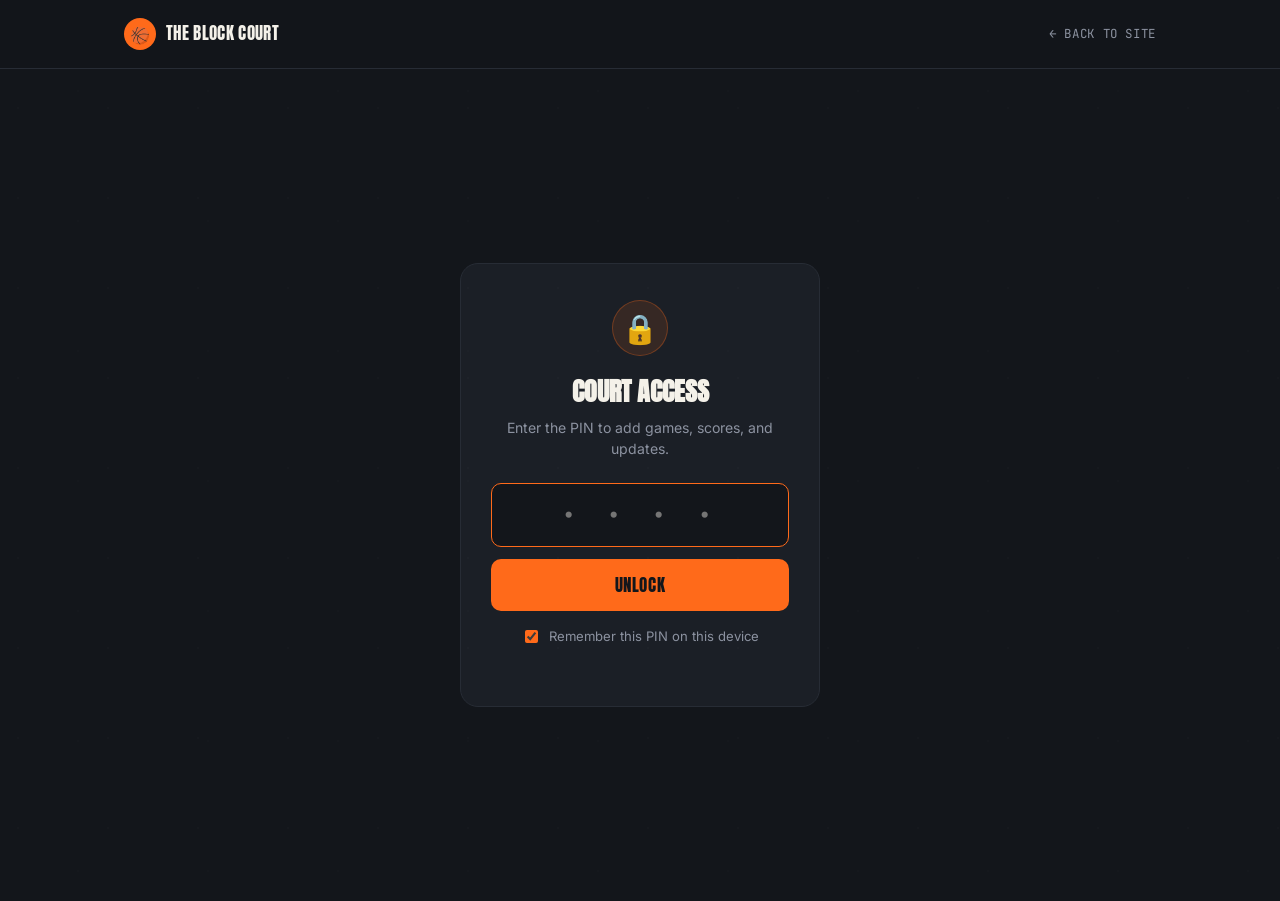
<file: admin.html>
<!DOCTYPE html>
<html lang="en">
<head>
<meta charset="UTF-8">
<meta name="viewport" content="width=device-width, initial-scale=1.0">
<title>Update The Block Court</title>
<meta name="robots" content="noindex">

<link rel="preconnect" href="https://fonts.googleapis.com">
<link rel="preconnect" href="https://fonts.gstatic.com" crossorigin>
<link href="https://fonts.googleapis.com/css2?family=Anton&family=Inter:wght@400;500;600;700&family=JetBrains+Mono:wght@500;700&display=swap" rel="stylesheet">

<link rel="stylesheet" href="style.css">
<link rel="stylesheet" href="admin.css">
</head>
<body class="admin-body">

<header class="site-header">
  <div class="wrap header-inner">
    <a href="index.html" class="brand">
      <span class="brand-mark">&#127936;</span>
      <span class="brand-text">THE BLOCK COURT</span>
    </a>
    <a href="index.html" class="back-link">&larr; Back to site</a>
  </div>
</header>

<!-- ===== PIN GATE — shown until correct PIN is entered ===== -->
<div id="pin-gate" class="pin-gate">
  <div class="pin-gate-card">
    <div class="pin-gate-icon">&#128274;</div>
    <h1 class="pin-gate-title">Court Access</h1>
    <p class="pin-gate-sub">Enter the PIN to add games, scores, and updates.</p>

    <form id="pin-gate-form" autocomplete="off">
      <input
        id="pin-gate-input"
        type="password"
        inputmode="numeric"
        pattern="[0-9]*"
        maxlength="12"
        placeholder="• • • •"
        aria-label="Admin PIN"
        autofocus
      >
      <button type="submit" class="pin-gate-submit">Unlock</button>
    </form>

    <label class="pin-remember">
      <input type="checkbox" id="pin-remember-check" checked>
      Remember this PIN on this device
    </label>

    <p id="pin-gate-error" class="pin-gate-error" aria-live="polite"></p>
  </div>
</div>

<!-- ===== ADMIN CONTENT — hidden until unlocked ===== -->
<main class="wrap admin-wrap hidden" id="admin-main">

  <div class="admin-head">
    <div>
      <h1 class="admin-title">Add an Update</h1>
      <p class="admin-sub">Fill this out, hit submit. The website updates on its own.</p>
    </div>
    <button id="lock-btn" class="lock-btn" type="button" title="Lock admin">&#128274; Lock</button>
  </div>

  <div class="admin-tabs" role="tablist" aria-label="Update type">
    <button class="admin-tab active" data-target="form-game">Add Game</button>
    <button class="admin-tab" data-target="form-result">Add Result</button>
    <button class="admin-tab" data-target="form-player">Add Player</button>
    <button class="admin-tab" data-target="form-news">Post Update</button>
  </div>

  <!-- ADD GAME -->
  <form id="form-game" class="admin-form" data-sheet="Schedule">
    <label>Date
      <input type="date" name="Date" required>
    </label>
    <label>Time
      <input type="time" name="Time" required>
    </label>
    <label>Team A
      <input type="text" name="TeamA" required>
    </label>
    <label>Team B
      <input type="text" name="TeamB" required>
    </label>
    <label>Location
      <input type="text" name="Location" value="Riverside Court">
    </label>
    <label>Notes <span class="optional">(optional)</span>
      <input type="text" name="Notes">
    </label>
    <button type="submit" class="admin-submit">Add Game</button>
    <p class="form-message" aria-live="polite"></p>
  </form>

  <!-- ADD RESULT -->
  <form id="form-result" class="admin-form hidden" data-sheet="Results">
    <label>Date
      <input type="date" name="Date" required>
    </label>
    <label>Team A
      <input type="text" name="TeamA" required>
    </label>
    <label>Score A
      <input type="number" name="ScoreA" min="0" required>
    </label>
    <label>Team B
      <input type="text" name="TeamB" required>
    </label>
    <label>Score B
      <input type="number" name="ScoreB" min="0" required>
    </label>
    <button type="submit" class="admin-submit">Add Result</button>
    <p class="form-message" aria-live="polite"></p>
  </form>

  <!-- ADD PLAYER -->
  <form id="form-player" class="admin-form hidden" data-sheet="Rosters">
    <label>Team
      <input type="text" name="Team" required>
    </label>
    <label>Player Name
      <input type="text" name="Player" required>
    </label>
    <label>Number <span class="optional">(optional)</span>
      <input type="text" name="Number">
    </label>
    <label>Position <span class="optional">(optional)</span>
      <input type="text" name="Position">
    </label>
    <button type="submit" class="admin-submit">Add Player</button>
    <p class="form-message" aria-live="polite"></p>
  </form>

  <!-- POST UPDATE -->
  <form id="form-news" class="admin-form hidden" data-sheet="Announcements">
    <label>Title
      <input type="text" name="Title" required>
    </label>
    <label>Message
      <textarea name="Message" rows="3" required></textarea>
    </label>
    <button type="submit" class="admin-submit">Post Update</button>
    <p class="form-message" aria-live="polite"></p>
  </form>

</main>

<script src="admin.js"></script>
</body>
</html>
</file>
<file: style.css>
/* =========================================================
   THE BLOCK COURT — stylesheet
   ========================================================= */

:root {
  --asphalt: #13161B;
  --asphalt-card: #1B1F26;
  --asphalt-card-2: #20242C;
  --ball-orange: #FF6A1A;
  --ball-orange-dim: #C9551A;
  --paint-yellow: #F4C430;
  --chalk: #F4F1E9;
  --chalk-dim: #8C92A0;
  --line: #272C35;
  --win: #4ADE80;
  --loss: #6B7280;

  --font-display: "Anton", sans-serif;
  --font-body: "Inter", sans-serif;
  --font-mono: "JetBrains Mono", monospace;

  --wrap: 1080px;
}

* { box-sizing: border-box; }

html { scroll-behavior: smooth; }

body {
  margin: 0;
  background: var(--asphalt);
  color: var(--chalk);
  font-family: var(--font-body);
  line-height: 1.5;
  -webkit-font-smoothing: antialiased;
}

/* subtle asphalt texture */
body::before {
  content: "";
  position: fixed;
  inset: 0;
  pointer-events: none;
  z-index: 0;
  background-image:
    radial-gradient(circle at 20% 20%, rgba(255,255,255,0.015) 1px, transparent 1px),
    radial-gradient(circle at 60% 70%, rgba(255,255,255,0.012) 1px, transparent 1px);
  background-size: 90px 90px, 130px 130px;
}

a { color: var(--ball-orange); text-decoration: none; }
a:hover { color: var(--paint-yellow); }

img { max-width: 100%; display: block; }

.wrap { max-width: var(--wrap); margin: 0 auto; padding: 0 24px; }

.skip-link {
  position: absolute;
  left: -9999px;
  top: 0;
  background: var(--ball-orange);
  color: var(--asphalt);
  padding: 10px 16px;
  z-index: 100;
  font-family: var(--font-mono);
  font-weight: 700;
}
.skip-link:focus { left: 16px; top: 16px; }

:focus-visible {
  outline: 2px solid var(--paint-yellow);
  outline-offset: 3px;
}

@media (prefers-reduced-motion: reduce) {
  *, *::before, *::after { animation-duration: 0.001ms !important; transition-duration: 0.001ms !important; }
}

/* ===== Header ===== */

.site-header {
  position: sticky;
  top: 0;
  z-index: 50;
  background: rgba(19, 22, 27, 0.88);
  backdrop-filter: blur(10px);
  border-bottom: 1px solid var(--line);
}

.header-inner {
  display: flex;
  align-items: center;
  justify-content: space-between;
  height: 68px;
}

.brand {
  display: flex;
  align-items: center;
  gap: 10px;
  color: var(--chalk);
  font-family: var(--font-display);
  letter-spacing: 0.02em;
  font-size: 1.05rem;
  text-transform: uppercase;
}
.brand:hover { color: var(--chalk); }
.brand-mark {
  display: inline-flex;
  width: 32px; height: 32px;
  align-items: center; justify-content: center;
  background: var(--ball-orange);
  color: var(--asphalt);
  border-radius: 50%;
  font-size: 1rem;
}

.main-nav { display: flex; gap: 28px; }
.main-nav a {
  color: var(--chalk-dim);
  font-family: var(--font-mono);
  font-size: 0.78rem;
  font-weight: 700;
  text-transform: uppercase;
  letter-spacing: 0.08em;
  position: relative;
  padding: 4px 0;
}
.main-nav a::after {
  content: "";
  position: absolute;
  left: 0; bottom: -2px;
  width: 0; height: 2px;
  background: var(--ball-orange);
  transition: width 0.18s ease;
}
.main-nav a:hover { color: var(--chalk); }
.main-nav a:hover::after { width: 100%; }

@media (max-width: 640px) {
  .main-nav { gap: 16px; }
  .main-nav a { font-size: 0.68rem; letter-spacing: 0.04em; }
  .brand-text { font-size: 0.85rem; }
}

/* ===== Hero ===== */

.hero {
  position: relative;
  padding: 56px 0 48px;
  overflow: hidden;
}

.hero-inner { position: relative; z-index: 1; }

.eyebrow {
  font-family: var(--font-mono);
  font-size: 0.78rem;
  font-weight: 700;
  text-transform: uppercase;
  letter-spacing: 0.14em;
  color: var(--ball-orange);
  margin: 0 0 12px;
}

.hero-title {
  font-family: var(--font-display);
  text-transform: uppercase;
  font-size: clamp(2.6rem, 8vw, 4.6rem);
  line-height: 0.96;
  letter-spacing: 0.01em;
  margin: 0 0 28px;
  max-width: 11ch;
}

/* ===== Next Up scoreboard card ===== */

.next-up-card {
  position: relative;
  background:
    linear-gradient(180deg, var(--asphalt-card-2), var(--asphalt-card));
  border: 1px solid var(--line);
  border-radius: 18px;
  padding: 28px 26px 26px;
  max-width: 620px;
  overflow: hidden;
}

/* court-arc watermark — signature element */
.next-up-card::after {
  content: "";
  position: absolute;
  right: -90px;
  bottom: -110px;
  width: 260px;
  height: 260px;
  border: 2px solid rgba(255, 106, 26, 0.14);
  border-radius: 50%;
  pointer-events: none;
}
.next-up-card::before {
  content: "";
  position: absolute;
  right: -10px;
  top: -10px;
  width: 3px;
  height: 70px;
  background: repeating-linear-gradient(
    180deg,
    rgba(244, 196, 48, 0.35) 0 6px,
    transparent 6px 12px
  );
  pointer-events: none;
}

.next-up-top {
  display: flex;
  align-items: center;
  justify-content: space-between;
  margin-bottom: 16px;
}

.next-up-when {
  font-family: var(--font-mono);
  font-size: 0.82rem;
  font-weight: 500;
  color: var(--chalk-dim);
  text-transform: uppercase;
  letter-spacing: 0.04em;
}

.next-up-countdown {
  font-family: var(--font-mono);
  font-size: 0.74rem;
  font-weight: 700;
  text-transform: uppercase;
  letter-spacing: 0.08em;
  background: var(--ball-orange);
  color: var(--asphalt);
  padding: 5px 11px;
  border-radius: 999px;
}

.next-up-matchup {
  font-family: var(--font-display);
  text-transform: uppercase;
  font-size: clamp(1.5rem, 4.5vw, 2.1rem);
  display: flex;
  align-items: center;
  gap: 16px;
  margin: 0 0 14px;
  flex-wrap: wrap;
}

.next-up-vs {
  font-family: var(--font-mono);
  font-size: 0.85rem;
  color: var(--paint-yellow);
  background: rgba(244, 196, 48, 0.1);
  border: 1px solid rgba(244, 196, 48, 0.3);
  border-radius: 6px;
  padding: 3px 9px;
}

.next-up-meta {
  font-size: 0.92rem;
  color: var(--chalk-dim);
  margin: 0;
  position: relative;
  z-index: 1;
}

.hero-sub {
  margin: 22px 0 0;
  color: var(--chalk-dim);
  font-size: 0.95rem;
  max-width: 42ch;
}

/* ===== Court divider — signature device ===== */

.court-divider {
  height: 28px;
  position: relative;
  margin: 8px 0;
}
.court-divider::before {
  content: "";
  position: absolute;
  top: 50%;
  left: 0; right: 0;
  height: 1px;
  background: repeating-linear-gradient(
    90deg,
    var(--line) 0 14px,
    transparent 14px 26px
  );
}
.court-divider::after {
  content: "";
  position: absolute;
  top: 50%; left: 50%;
  width: 10px; height: 10px;
  margin: -5px 0 0 -5px;
  border-radius: 50%;
  background: var(--ball-orange-dim);
  opacity: 0.5;
}

/* ===== Sections ===== */

.section { padding: 44px 0; }

.section-title {
  font-family: var(--font-display);
  text-transform: uppercase;
  font-size: clamp(1.5rem, 4vw, 2rem);
  margin: 0 0 4px;
  letter-spacing: 0.01em;
}

.section-sub {
  color: var(--chalk-dim);
  margin: 0 0 26px;
  font-size: 0.92rem;
}

.loading-text, .empty-state {
  color: var(--chalk-dim);
  font-family: var(--font-mono);
  font-size: 0.85rem;
}

/* ===== Schedule cards ===== */

.card-grid {
  display: grid;
  grid-template-columns: repeat(auto-fill, minmax(250px, 1fr));
  gap: 14px;
}

.game-card {
  background: var(--asphalt-card);
  border: 1px solid var(--line);
  border-radius: 14px;
  padding: 18px 18px 16px;
  transition: border-color 0.15s ease, transform 0.15s ease;
}
.game-card:hover {
  border-color: var(--ball-orange-dim);
  transform: translateY(-2px);
}

.game-card .date {
  font-family: var(--font-mono);
  font-size: 0.74rem;
  font-weight: 700;
  text-transform: uppercase;
  letter-spacing: 0.06em;
  color: var(--paint-yellow);
  margin: 0 0 10px;
}

.game-card .matchup {
  font-family: var(--font-display);
  text-transform: uppercase;
  font-size: 1.25rem;
  display: flex;
  align-items: baseline;
  gap: 10px;
  margin: 0 0 8px;
}
.game-card .vs {
  font-family: var(--font-mono);
  font-size: 0.65rem;
  color: var(--chalk-dim);
  text-transform: uppercase;
}

.game-card .meta {
  font-size: 0.85rem;
  color: var(--chalk-dim);
  margin: 0;
}

.game-card .notes {
  font-size: 0.82rem;
  color: var(--ball-orange);
  margin: 8px 0 0;
  font-style: italic;
}

/* ===== Results ===== */

.results-list {
  display: flex;
  flex-direction: column;
  gap: 8px;
}

.result-row {
  display: flex;
  align-items: center;
  justify-content: space-between;
  background: var(--asphalt-card);
  border: 1px solid var(--line);
  border-radius: 10px;
  padding: 14px 18px;
  flex-wrap: wrap;
  gap: 8px;
}

.result-date {
  font-family: var(--font-mono);
  font-size: 0.72rem;
  color: var(--chalk-dim);
  text-transform: uppercase;
  letter-spacing: 0.05em;
  min-width: 90px;
}

.result-score {
  display: flex;
  align-items: center;
  gap: 10px;
  font-family: var(--font-mono);
}

.team-name { font-size: 0.92rem; font-weight: 500; color: var(--chalk-dim); }
.team-name.winner { color: var(--chalk); font-weight: 700; }
.team-name.loser { opacity: 0.6; }

.score-num {
  font-size: 1.1rem;
  font-weight: 700;
  min-width: 1.6ch;
  text-align: center;
}

.dash { color: var(--chalk-dim); }

/* ===== Rosters ===== */

.roster-grid {
  display: grid;
  grid-template-columns: repeat(auto-fill, minmax(260px, 1fr));
  gap: 16px;
}

.team-card {
  background: var(--asphalt-card);
  border: 1px solid var(--line);
  border-radius: 14px;
  padding: 20px;
}

.team-card h3 {
  font-family: var(--font-display);
  text-transform: uppercase;
  font-size: 1.15rem;
  margin: 0 0 14px;
  padding-bottom: 12px;
  border-bottom: 1px dashed var(--line);
  color: var(--ball-orange);
}

.player-list { list-style: none; margin: 0; padding: 0; display: flex; flex-direction: column; gap: 9px; }

.player-chip {
  display: flex;
  align-items: center;
  gap: 10px;
  font-size: 0.9rem;
}

.player-number {
  font-family: var(--font-mono);
  font-weight: 700;
  font-size: 0.78rem;
  color: var(--asphalt);
  background: var(--paint-yellow);
  border-radius: 5px;
  padding: 2px 6px;
  min-width: 2.2em;
  text-align: center;
}

.player-position {
  margin-left: auto;
  font-family: var(--font-mono);
  font-size: 0.7rem;
  color: var(--chalk-dim);
  text-transform: uppercase;
}

/* ===== Court Talk / News ===== */

.news-feed { display: flex; flex-direction: column; gap: 12px; max-width: 680px; }

.news-item {
  background: var(--asphalt-card);
  border-left: 3px solid var(--ball-orange);
  border-radius: 0 12px 12px 0;
  padding: 16px 18px;
}

.news-date {
  font-family: var(--font-mono);
  font-size: 0.7rem;
  color: var(--chalk-dim);
  text-transform: uppercase;
  letter-spacing: 0.05em;
  margin: 0 0 6px;
}

.news-title {
  font-weight: 700;
  font-size: 1rem;
  margin: 0 0 4px;
}

.news-message {
  font-size: 0.9rem;
  color: var(--chalk-dim);
  margin: 0;
}

/* ===== Footer ===== */

.site-footer {
  border-top: 1px solid var(--line);
  padding: 28px 0 40px;
  margin-top: 20px;
}

.footer-inner {
  display: flex;
  align-items: center;
  justify-content: space-between;
  flex-wrap: wrap;
  gap: 10px;
}

.footer-inner p {
  font-family: var(--font-mono);
  font-size: 0.76rem;
  color: var(--chalk-dim);
  margin: 0;
}

.footer-inner a {
  font-family: var(--font-mono);
  font-size: 0.78rem;
  font-weight: 700;
}

/* ===== Admin body shared base (admin.css adds the rest) ===== */
.admin-body { background: var(--asphalt); }
</file>
<file: admin.css>
/* ===== Admin page specific styles ===== */

.hidden { display: none !important; }

/* ===== PIN Gate ===== */

.pin-gate {
  min-height: calc(100vh - 68px);
  display: flex;
  align-items: center;
  justify-content: center;
  padding: 40px 24px;
  transition: opacity 0.28s ease;
}
.pin-gate.unlocking { opacity: 0; }

.pin-gate-card {
  width: 100%;
  max-width: 360px;
  background: var(--asphalt-card);
  border: 1px solid var(--line);
  border-radius: 18px;
  padding: 36px 30px 30px;
  text-align: center;
}

.pin-gate-card.shake { animation: pinShake 0.35s ease; }
@keyframes pinShake {
  0%, 100% { transform: translateX(0); }
  25% { transform: translateX(-8px); }
  75% { transform: translateX(8px); }
}

.pin-gate-icon {
  font-size: 1.8rem;
  width: 56px; height: 56px;
  margin: 0 auto 16px;
  display: flex; align-items: center; justify-content: center;
  background: rgba(255, 106, 26, 0.12);
  border: 1px solid rgba(255, 106, 26, 0.3);
  border-radius: 50%;
}

.pin-gate-title {
  font-family: var(--font-display);
  text-transform: uppercase;
  font-size: 1.6rem;
  margin: 0 0 6px;
}

.pin-gate-sub {
  color: var(--chalk-dim);
  font-size: 0.88rem;
  margin: 0 0 24px;
}

#pin-gate-form { display: flex; flex-direction: column; gap: 12px; }

#pin-gate-input {
  font-family: var(--font-mono);
  font-size: 1.6rem;
  letter-spacing: 0.3em;
  text-align: center;
  color: var(--chalk);
  background: var(--asphalt);
  border: 1px solid var(--line);
  border-radius: 10px;
  padding: 14px 12px;
}
#pin-gate-input:focus {
  outline: none;
  border-color: var(--ball-orange);
}

.pin-gate-submit {
  font-family: var(--font-display);
  text-transform: uppercase;
  letter-spacing: 0.03em;
  font-size: 1.05rem;
  background: var(--ball-orange);
  color: var(--asphalt);
  border: none;
  border-radius: 10px;
  padding: 13px 20px;
  cursor: pointer;
  transition: transform 0.1s ease;
}
.pin-gate-submit:hover { transform: translateY(-1px); }

.pin-remember {
  display: flex;
  align-items: center;
  justify-content: center;
  gap: 8px;
  margin-top: 16px;
  font-size: 0.82rem;
  color: var(--chalk-dim);
  cursor: pointer;
}
.pin-remember input { accent-color: var(--ball-orange); }

.pin-gate-error {
  font-family: var(--font-mono);
  font-size: 0.8rem;
  color: #ff5c5c;
  min-height: 1.2em;
  margin: 14px 0 0;
}

/* ===== Admin content ===== */

.admin-wrap {
  padding: 40px 24px 80px;
  max-width: 560px;
}

.back-link {
  font-family: var(--font-mono);
  font-size: 0.78rem;
  text-transform: uppercase;
  letter-spacing: 0.05em;
  color: var(--chalk-dim);
}
.back-link:hover { color: var(--ball-orange); }

.admin-head {
  display: flex;
  align-items: flex-start;
  justify-content: space-between;
  gap: 16px;
  margin-bottom: 24px;
}

.admin-title {
  font-family: var(--font-display);
  text-transform: uppercase;
  font-size: clamp(1.8rem, 5vw, 2.4rem);
  margin: 0 0 6px;
}

.admin-sub {
  color: var(--chalk-dim);
  margin: 0;
}

.lock-btn {
  flex-shrink: 0;
  font-family: var(--font-mono);
  font-size: 0.74rem;
  font-weight: 700;
  text-transform: uppercase;
  letter-spacing: 0.05em;
  background: transparent;
  color: var(--chalk-dim);
  border: 1px solid var(--line);
  border-radius: 999px;
  padding: 8px 14px;
  cursor: pointer;
  white-space: nowrap;
}
.lock-btn:hover { border-color: var(--ball-orange); color: var(--chalk); }

.admin-tabs {
  display: flex;
  flex-wrap: wrap;
  gap: 8px;
  margin-bottom: 24px;
}

.admin-tab {
  font-family: var(--font-mono);
  font-size: 0.78rem;
  font-weight: 700;
  text-transform: uppercase;
  letter-spacing: 0.05em;
  background: transparent;
  color: var(--chalk-dim);
  border: 1px solid var(--line);
  border-radius: 999px;
  padding: 9px 16px;
  cursor: pointer;
  transition: border-color 0.15s ease, color 0.15s ease, background 0.15s ease;
}

.admin-tab:hover { border-color: var(--ball-orange); color: var(--chalk); }

.admin-tab.active {
  background: var(--ball-orange);
  border-color: var(--ball-orange);
  color: var(--asphalt);
}

.admin-form {
  background: var(--asphalt-card);
  border: 1px solid var(--line);
  border-radius: 14px;
  padding: 24px;
  display: flex;
  flex-direction: column;
  gap: 16px;
}

.admin-form label {
  display: flex;
  flex-direction: column;
  gap: 6px;
  font-size: 0.85rem;
  font-weight: 600;
  color: var(--chalk-dim);
}

.admin-form .optional {
  font-weight: 400;
  font-style: italic;
  text-transform: none;
  letter-spacing: 0;
}

.admin-form input,
.admin-form textarea {
  font-family: var(--font-body);
  font-size: 1rem;
  color: var(--chalk);
  background: var(--asphalt);
  border: 1px solid var(--line);
  border-radius: 8px;
  padding: 10px 12px;
  resize: vertical;
}

.admin-form input:focus,
.admin-form textarea:focus {
  outline: none;
  border-color: var(--ball-orange);
}

.admin-submit {
  font-family: var(--font-display);
  text-transform: uppercase;
  letter-spacing: 0.03em;
  font-size: 1.05rem;
  background: var(--ball-orange);
  color: var(--asphalt);
  border: none;
  border-radius: 8px;
  padding: 12px 20px;
  cursor: pointer;
  transition: transform 0.1s ease, opacity 0.15s ease;
}

.admin-submit:hover { transform: translateY(-1px); }
.admin-submit:disabled { opacity: 0.6; cursor: not-allowed; transform: none; }

.form-message {
  font-family: var(--font-mono);
  font-size: 0.82rem;
  margin: 0;
  min-height: 1.2em;
}

.form-message.success { color: var(--ball-orange); }
.form-message.error { color: #ff5c5c; }
</file>
